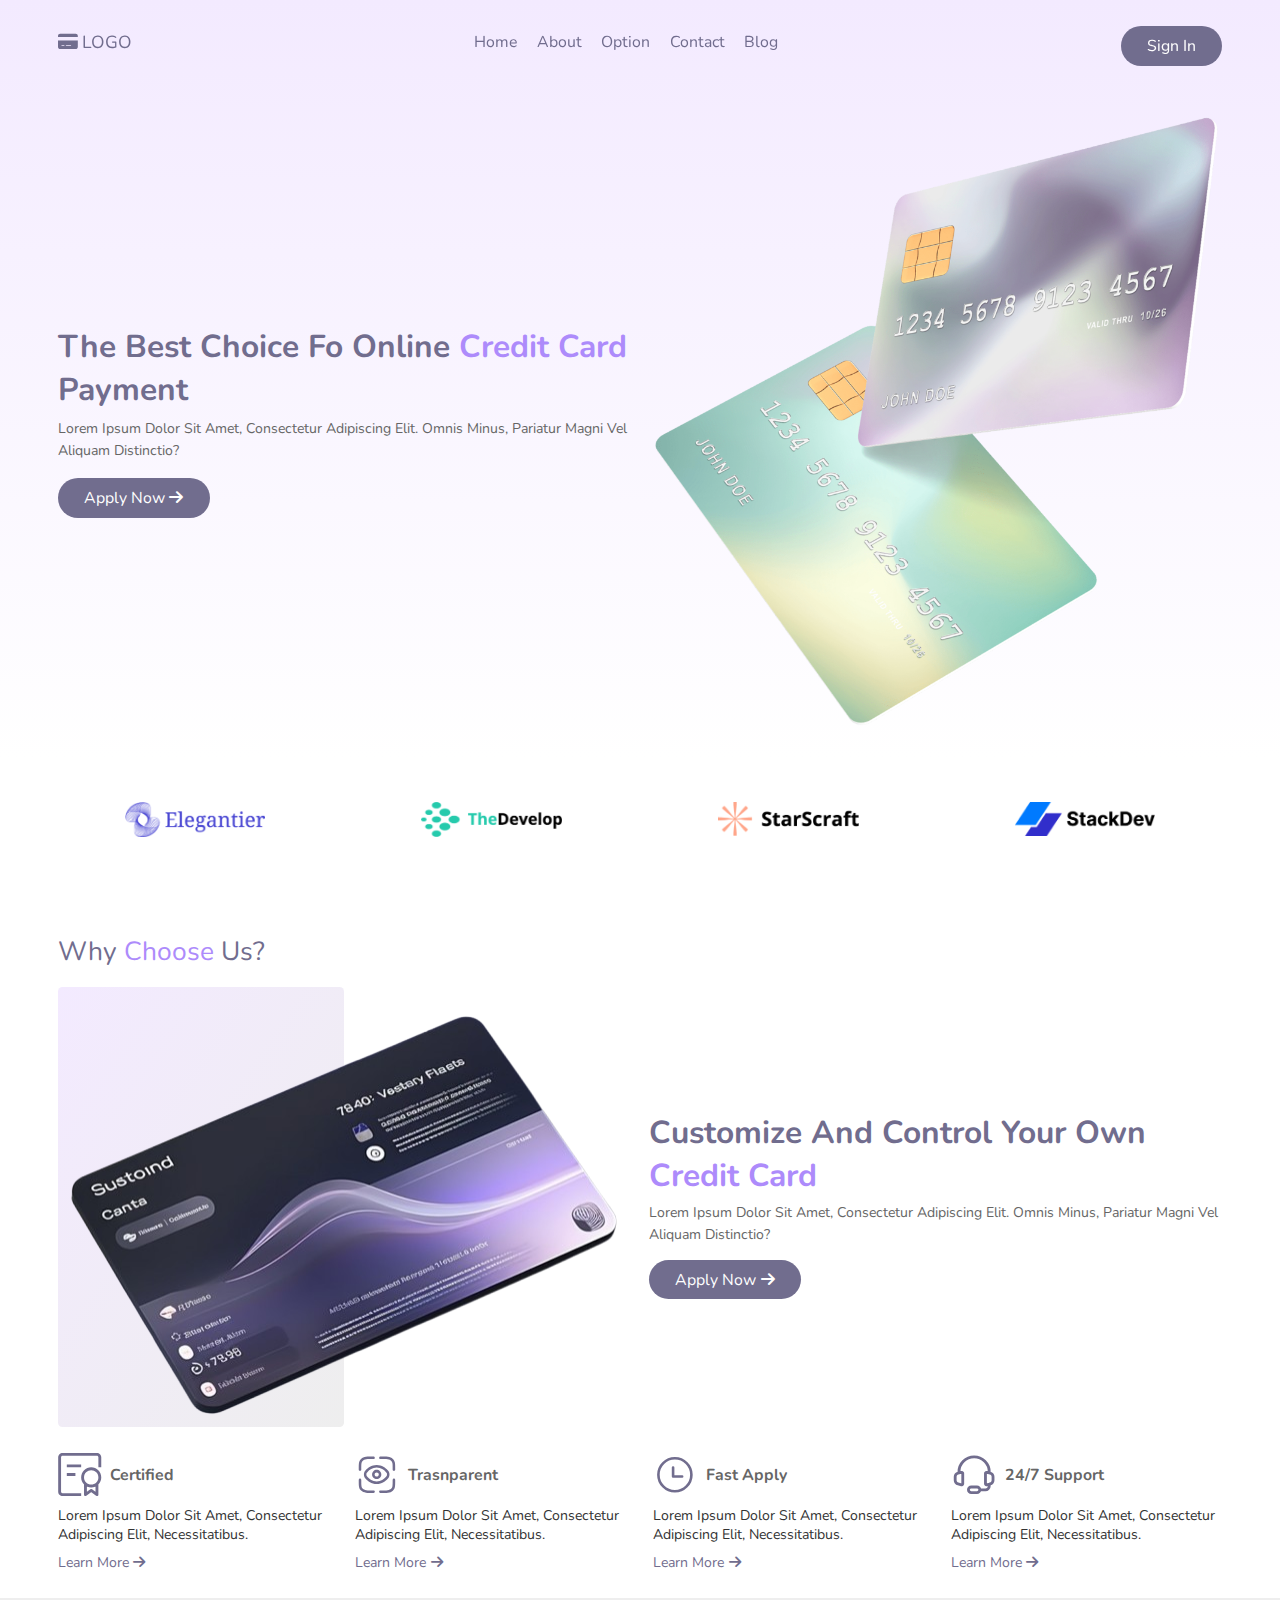
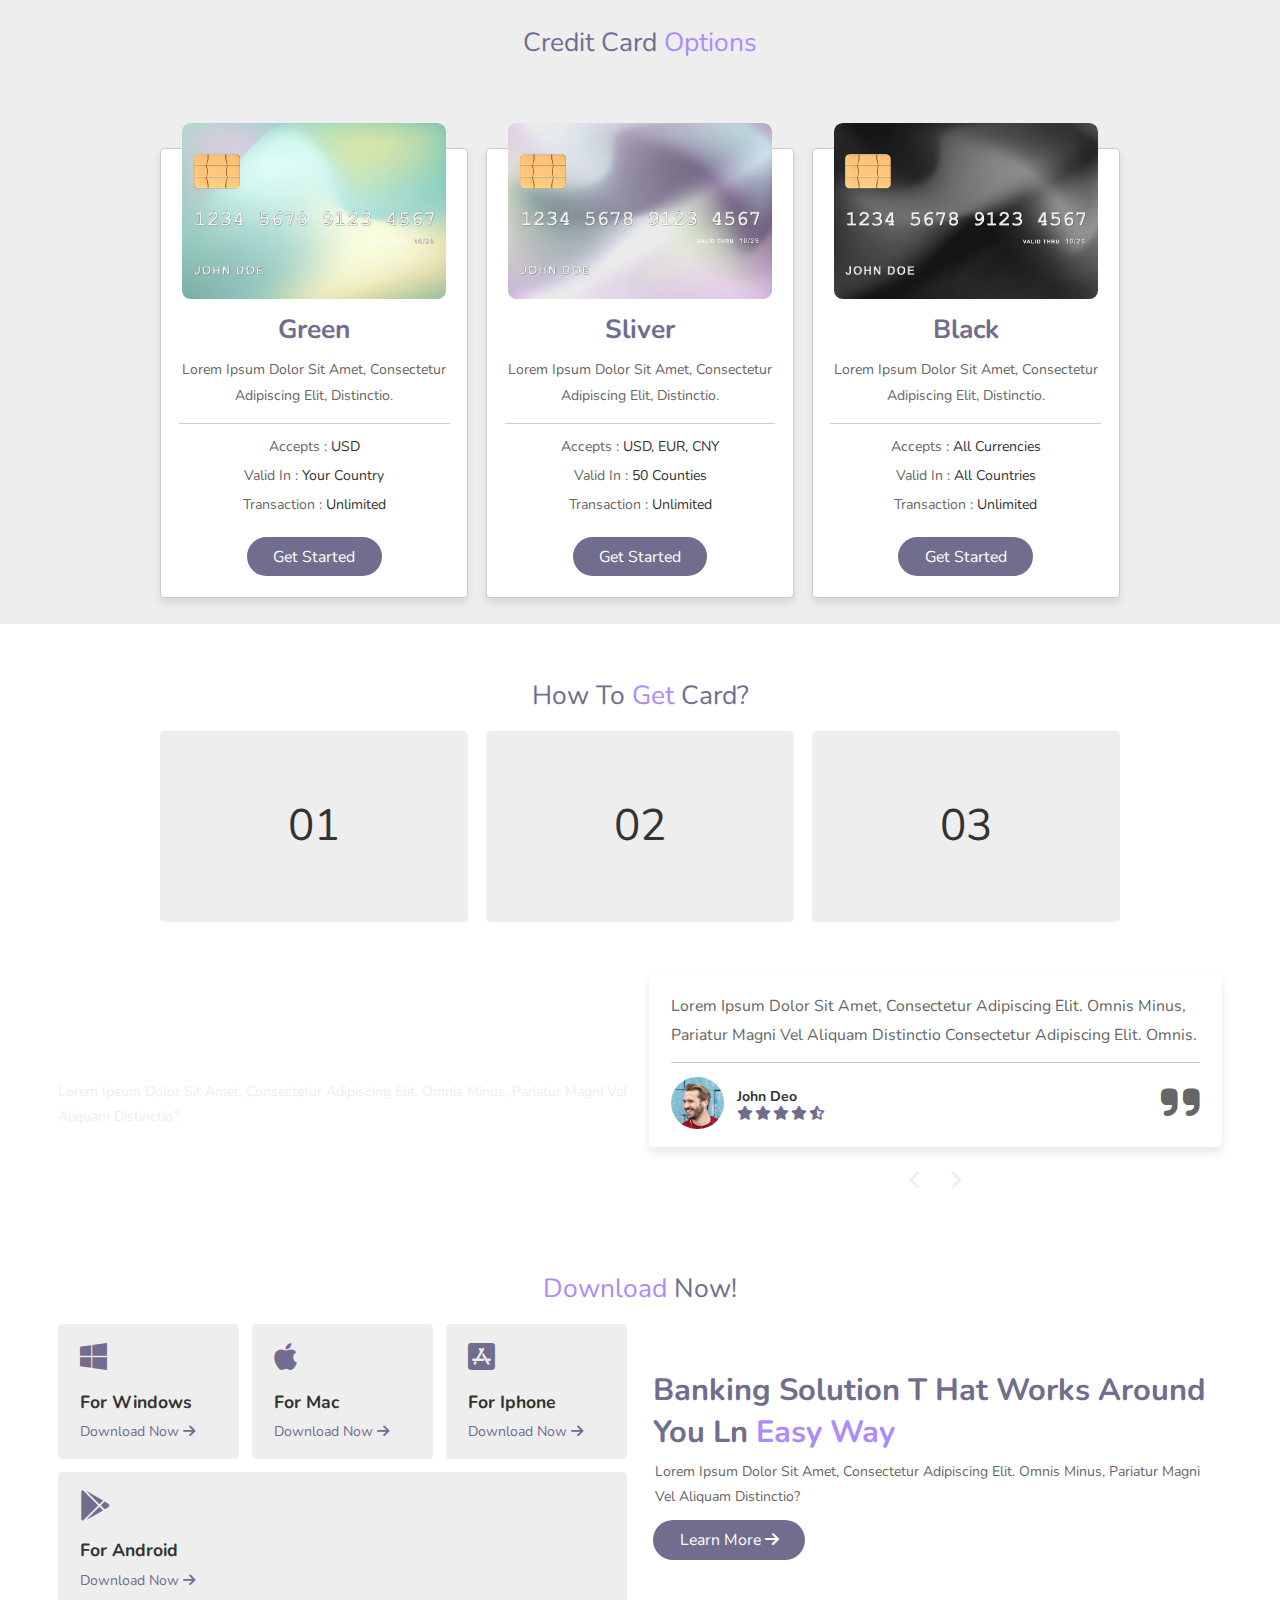
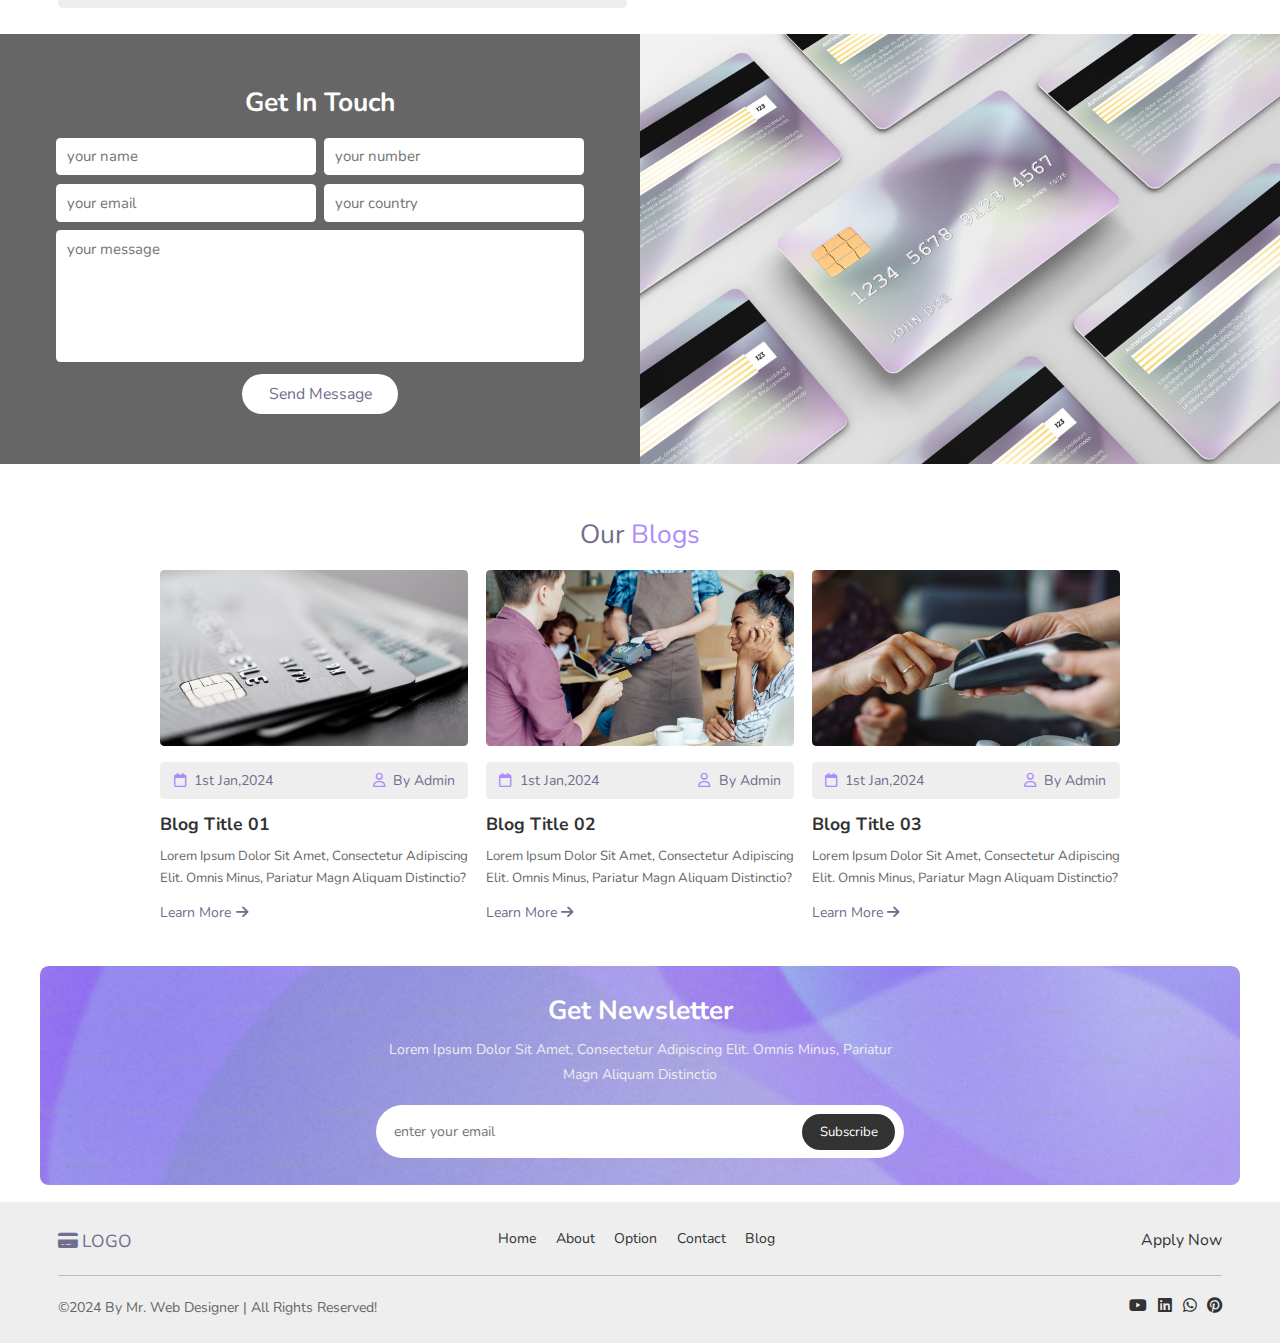
<file: index.html>
<!DOCTYPE html>
<html lang="ko">
<head>
    <meta charset="UTF-8">
    <meta name="viewport" content="width=device-width, initial-scale=1.0">
    <title>card website</title>
    <!-- style link -->
        <link rel="stylesheet" href="/css/style.css">
</head>
<body>
    <!-- header section -->
     <header class="header">
        <section class="flex">
            <a href="#" class="logo"><i class="fa-solid fa-credit-card"></i>LOGO</a>
            <nav class="navbar">
                <a href="#home">Home</a>
                <a href="#about">About</a>
                <a href="#option">Option</a>
                <a href="#contact">Contact</a>
                <a href="#blog">Blog</a>
            </nav>
            <a href="/signin" class="btn">Sign in</a>
            <!-- 1000이하 일때 메뉴 작업  -->
            <div id="menu-btn" class="fa-solid fa-bars"></div>
        </section>
     </header>
    <!-- //header section -->
<!-- home section -->
 <div class="home" id="home">
    <section class="flex">
        <div class="content">
            <h3>The Best Choice Fo Online
                <span>Credit Card</span> Payment</h3>
            <p>Lorem ipsum dolor sit amet, consectetur adipiscing elit. Omnis Minus,
                Pariatur Magni Vel Aliquam Distinctio?</p>
                <a href="#" class="btn">Apply Now<i class="fas fa-arrow-right"></i></a>
        </div>
        <div class="image">
            <img src="images/home-img.png" alt="">
        </div>
    </section>
 </div>
<!-- //home section -->
<!-- partners section -->
 <section class="partners">
    <div class="box-container">
        <img src="images/partner-1.png" alt="" class="box">
        <img src="images/partner-2.png" alt="" class="box">
        <img src="images/partner-3.png" alt="" class="box">
        <img src="images/partner-4.png" alt="" class="box">
    </div>
 </section>
<!-- //partners section -->
<!-- about section -->
 <section class="about" id="about">
    <div class="heading">why <span>choose</span> us?</div>
    <div class="row">
        <div class="images">
            <img src="images/about-img2.png" alt="">
        </div>
        <div class="content">
            <h3>Customize And Control Your
                Own <span>Credit Card</span></h3>
                <p>Lorem ipsum dolor sit amet, consectetur adipiscing elit. Omnis Minus,
                    Pariatur Magni Vel Aliquam Distinctio?</p>
                    <a href="#" class="btn">Apply Now<i class="fas fa-arrow-right"></i></a>
        </div>
    </div>
    <div class="box-container">
            <div class="box">
                <div class="info">
                    <img src="images/info-1.svg" alt="">
                    <h3>Certified</h3>
                </div>
                <p>Lorem ipsum dolor sit amet,
                    consectetur adipiscing elit, 
                    Necessitatibus.</p>
                    <a href="#" class="btn-2">Learn More<i class="fas fa-arrow-right"></i></a>
            </div>
            <div class="box">
                <div class="info">
                    <img src="images/info-2.svg" alt="">
                    <h3>Trasnparent</h3>
                </div>
                <p>Lorem ipsum dolor sit amet,
                    consectetur adipiscing elit,
                    Necessitatibus.</p>
                    <a href="#" class="btn-2">Learn More<i class="fas fa-arrow-right"></i></a>
            </div>
            <div class="box">
                <div class="info">
                    <img src="images/info-3.svg" alt="">
                    <h3>Fast Apply</h3>
                </div>
                <p>Lorem ipsum dolor sit amet,
                    consectetur adipiscing elit, 
                    Necessitatibus.</p>
                    <a href="#" class="btn-2">Learn More<i class="fas fa-arrow-right"></i></a>
            </div>
            <div class="box">
                <div class="info">
                    <img src="images/info-4.svg" alt="">
                    <h3>24/7 Support</h3>
                </div>
                <p>Lorem ipsum dolor sit amet,
                    consectetur adipiscing elit, 
                    Necessitatibus.</p>
                    <a href="#" class="btn-2">Learn More<i class="fas fa-arrow-right"></i></a>
            </div>
    </div>
 </section>
<!-- //about section -->
 <!-- option section -->
  <div class="option" id="option">
    <div class="heading">Credit Card <span>Options</span></div>
    <section class="box-container">

        <div class="box">
            <img src="images/card-1.jpg" alt="">
            <h3>Green</h3>
            <p>Lorem ipsum dolor sit amet, consectetur
                adipiscing elit, Distinctio.</p>
            <div class="info">
               <p>Accepts : <span>USD</span></p>
                <p>Valid In : <span>Your Country</span></p>
                <p>Transaction : <span>Unlimited</span></p>
            </div>
            <a href="#" class="btn">get Started</a>
        </div>

        <div class="box">
            <img src="images/card-2.jpg" alt="">
            <h3>Sliver</h3>
            <p>Lorem ipsum dolor sit amet, consectetur
                adipiscing elit, Distinctio.</p>
            <div class="info">
               <p>Accepts : <span>USD, EUR, CNY</span></p>
                <p>Valid In : <span>50 Counties</span></p>
                <p>Transaction : <span>Unlimited</span></p>
            </div>
            <a href="#" class="btn">get Started</a>
        </div>

        <div class="box">
            <img src="images/card-3.jpg" alt="">
            <h3>Black</h3>
            <p>Lorem ipsum dolor sit amet, consectetur
                adipiscing elit, Distinctio.</p>
            <div class="info">
               <p>Accepts : <span>All Currencies</span></p>
                <p>Valid In : <span>All Countries</span></p>
                <p>Transaction : <span>Unlimited</span></p>
            </div>
            <a href="#" class="btn">get Started</a>
        </div>
        
    </section>
  </div>
 <!-- //option section -->
  <!-- steps section -->
   <section class="steps">
        <div class="heading">How To <span>Get</span> Card?</div>
        <div class="box-container">
            <div class="box">
                <img src="images/step-1.svg" alt="">
                <h3>download the app</h3>
                <p>Lorem ipsum dolor sit amet, consectetur
                    adipiscing elit. Omnis Minus, Pariatur Magn
                    Aliquam Distinctio </p>
            </div>
            <div class="box">
                <img src="images/step-2.svg" alt="">
                <h3>submit the form</h3>
                <p>Lorem ipsum dolor sit amet, consectetur
                    adipiscing elit. Omnis Minus, Pariatur Magn
                    Aliquam Distinctio </p>
            </div>
            <div class="box">
                <img src="images/step-3.svg" alt="">
                <h3>wait till approved</h3>
                <p>Lorem ipsum dolor sit amet, consectetur
                    adipiscing elit. Omnis Minus, Pariatur Magn
                    Aliquam Distinctio </p>
            </div>
        </div>
   </section>
  <!-- //steps section -->
   <!-- reviews section -->
    <div class="reviews">
        <section class="row">
            <div class="content">
                <h3>What Users Says About Our Services</h3>
                <p>Lorem ipsum dolor sit amet, consectetur adipiscing elit. Omnis Minus,
                    Pariatur Magni Vel Aliquam Distinctio?</p>
            </div>
            <div class="slider-container">
                <div class="slider">
                    <div class="slide active">
                        <p>Lorem ipsum dolor sit amet, consectetur adipiscing elit. Omnis
                            Minus,  Pariatur Magni Vel Aliquam Distinctio
                            consectetur adipiscing elit. Omnis.</p>
                        <div class="user">
                            <img src="images/pic-1.png" alt="">
                            <div class="info">
                                <h3>John deo</h3>
                                <div class="stars">
                                    <i class="fas fa-star"></i>
                                    <i class="fas fa-star"></i>
                                    <i class="fas fa-star"></i>
                                    <i class="fas fa-star"></i>
                                    <i class="fas fa-star-half-stroke"></i>
                                </div>
                            </div>
                            <i class="fas fa-quote-right"></i>
                        </div>
                    </div>
                    <div class="slide">
                        <p>Lorem ipsum dolor sit amet, consectetur adipiscing elit. Omnis
                            Minus,  Pariatur Magni Vel Aliquam Distinctio
                            consectetur adipiscing elit. Omnis.</p>
                        <div class="user">
                            <img src="images/pic-2.png" alt="">
                            <div class="info">
                                <h3>John deo</h3>
                                <div class="stars">
                                    <i class="fas fa-star"></i>
                                    <i class="fas fa-star"></i>
                                    <i class="fas fa-star"></i>
                                    <i class="fas fa-star"></i>
                                    <i class="fas fa-star-half-stroke"></i>
                                </div>
                            </div>
                            <i class="fas fa-quote-right"></i>
                        </div>
                    </div>
                    <div class="slide">
                        <p>Lorem ipsum dolor sit amet, consectetur adipiscing elit. Omnis
                            Minus,  Pariatur Magni Vel Aliquam Distinctio
                            consectetur adipiscing elit. Omnis.</p>
                        <div class="user">
                            <img src="images/pic-3.png" alt="">
                            <div class="info">
                                <h3>John deo</h3>
                                <div class="stars">
                                    <i class="fas fa-star"></i>
                                    <i class="fas fa-star"></i>
                                    <i class="fas fa-star"></i>
                                    <i class="far fa-star"></i>
                                    <i class="far fa-star"></i>
                                </div>
                            </div>
                            <i class="fas fa-quote-right"></i>
                        </div>
                    </div>
                    <div class="slide">
                        <p>Lorem ipsum dolor sit amet, consectetur adipiscing elit. Omnis
                            Minus,  Pariatur Magni Vel Aliquam Distinctio
                            consectetur adipiscing elit. Omnis.</p>
                        <div class="user">
                            <img src="images/pic-4.png" alt="">
                            <div class="info">
                                <h3>John deo</h3>
                                <div class="stars">
                                    <i class="fas fa-star"></i>
                                    <i class="fas fa-star"></i>
                                    <i class="fas fa-star"></i>
                                    <i class="fas fa-star"></i>
                                    <i class="far fa-star"></i>
                                </div>
                            </div>
                            <i class="fas fa-quote-right"></i>
                        </div>
                    </div>
                </div>
                <div class="controls">
                    <div id="prev" onclick="prev()" class="fas fa-angle-left"></div>
                    <div id="next" onclick="next()" class="fas fa-angle-right"></div>
                </div>
            </div>
        </section>
    </div>
   <!-- //reviews section -->
    <!-- download section -->
        <section class="download">
            <div class="heading"><span>download</span> now!</div>
            <div class="row">
                <div class="box-container">
                    <div class="box">
                        <i class="fab fa-windows icon"></i>
                        <h3>for windows</h3>
                        <a href="#" class="btn-2">Download Now<i class="fas fa-arrow-right"></i></a>
                    </div>
                    <div class="box">
                        <i class="fab fa-apple icon"></i>
                        <h3>for mac</h3>
                        <a href="#" class="btn-2">Download Now<i class="fas fa-arrow-right"></i></a>
                    </div>
                    <div class="box">
                        <i class="fab fa-app-store-ios icon"></i>
                        <h3>for iphone</h3>
                        <a href="#" class="btn-2">Download Now<i class="fas fa-arrow-right"></i></a>
                    </div>
                    <div class="box">
                        <i class="fab fa-google-play icon"></i>
                        <h3>for android</h3>
                        <a href="#" class="btn-2">Download Now<i class="fas fa-arrow-right"></i></a>
                    </div>
                </div>
                <div class="content">
                    <h3>Banking Solution T  hat Works Around You ln <span>Easy Way</span></h3>
                    <p>Lorem ipsum dolor sit amet, consectetur adipiscing elit.
                        Omnis Minus, Pariatur Magni Vel Aliquam Distinctio?</p>
                        <a href="#" class="btn">Learn More<i class="fas fa-arrow-right"></i></a>
                </div>
            </div>
        </section>
    <!-- //download section -->
     <!-- contact section -->
      <div class="contact" id="contact">
        <div class="row">
            <form action="" class="form">
                <div class="box">
                    <h3>Get in touch</h3>
                    <div class="flex">
                        <input type="text" class="input" placeholder="your name">
                        <input type="text" class="input" placeholder="your number">
                        <input type="text" class="input" placeholder="your email">
                        <input type="text" class="input" placeholder="your country">
                    </div>
                    <textarea name="" id="" placeholder="your message"></textarea>
                    <input type="submit" value="send message" class="btn">
                </div>
            </form>
            <div class="image">
                <img src="images/contact-img.jpg" alt="">
            </div>
        </div>
      </div>
     <!-- //contact section -->
      <!-- blog section -->
       <section class="blog" id="blog">
        <div class="heading">our <span>blogs</span></div>
        <div class="box-container">
            <div class="box">
                <img src="images/blog-1.png" alt="">
                <div class="info">
                    <a href="#"><i class="far fa-calendar"></i> <span>1st jan,2024</span></a>
                    <a href="#"><i class="far fa-user"></i> <span>by admin</span></a>
                </div>
                <h3>blog title 01</h3>
                <p>Lorem ipsum dolor sit amet, consectetur
                    adipiscing elit. Omnis Minus, Pariatur Magn
                    Aliquam Distinctio? </p>
                    <a href="#" class="btn-2">Learn More<i class="fas fa-arrow-right"></i></a>
            </div>
            <div class="box">
                <img src="images/blog-2.png" alt="">
                <div class="info">
                    <a href="#"><i class="far fa-calendar"></i> <span>1st jan,2024</span></a>
                    <a href="#"><i class="far fa-user"></i> <span>by admin</span></a>
                </div>
                <h3>blog title 02</h3>
                <p>Lorem ipsum dolor sit amet, consectetur
                    adipiscing elit. Omnis Minus, Pariatur Magn
                    Aliquam Distinctio? </p>
                    <a href="#" class="btn-2">Learn More<i class="fas fa-arrow-right"></i></a>
            </div>
            <div class="box">
                <img src="images/blog-3.png" alt="">
                <div class="info">
                    <a href="#"><i class="far fa-calendar"></i> <span>1st jan,2024</span></a>
                    <a href="#"><i class="far fa-user"></i> <span>by admin</span></a>
                </div>
                <h3>blog title 03</h3>
                <p>Lorem ipsum dolor sit amet, consectetur
                    adipiscing elit. Omnis Minus, Pariatur Magn
                    Aliquam Distinctio? </p>
                    <a href="#" class="btn-2">Learn More<i class="fas fa-arrow-right"></i></a>
            </div>

        </div>
       </section>
      <!-- //blog section -->
       <!-- newsletter section -->
        <div class="newsletter">
            <section>
                <form action="">
                    <h3>Get Newsletter</h3>
                    <p>Lorem ipsum dolor sit amet, consectetur adipiscing elit. Omnis Minus, Pariatur Magn Aliquam Distinctio</p>
                    <div class="flex">
                        <input type="text" placeholder="enter your email" maxlength="30">
                        <input type="submit" value="subscribe">
                    </div>
                </form>
            </section>
        </div>
       <!-- //newsletter section -->
        <!-- footer -->
         <footer class="footer">
            <section>
                <div class="flex">
                    <a href="#" class="logo"><i class="fa-solid fa-credit-card"></i>LOGO</a>
                    <nav class="link">
                        <a href="#home">Home</a>
                        <a href="#about">About</a>
                        <a href="#option">Option</a>
                        <a href="#contact">Contact</a>
                        <a href="#blog">Blog</a>
                    </nav>
                    <a href="#" class="extra-link">apply now</a>
                </div>
                <div class="credit">
                    <p>&copy;2024 By Mr. Web Designer | All Rights Reserved!</p>
                    <div class="share">
                        <a href="#" class="fab fa-youtube"></a>
                        <a href="#" class="fab fab fa-linkedin"></a>
                        <a href="#" class="fab fab fa-whatsapp"></a>
                        <a href="#" class="fab fab fa-pinterest"></a>
                    </div>
                </div>
            </section>
         </footer>
        <!-- //footer -->
    <!-- script link -->
<script src="js/script.js"></script>
</body>
</html>
</file>
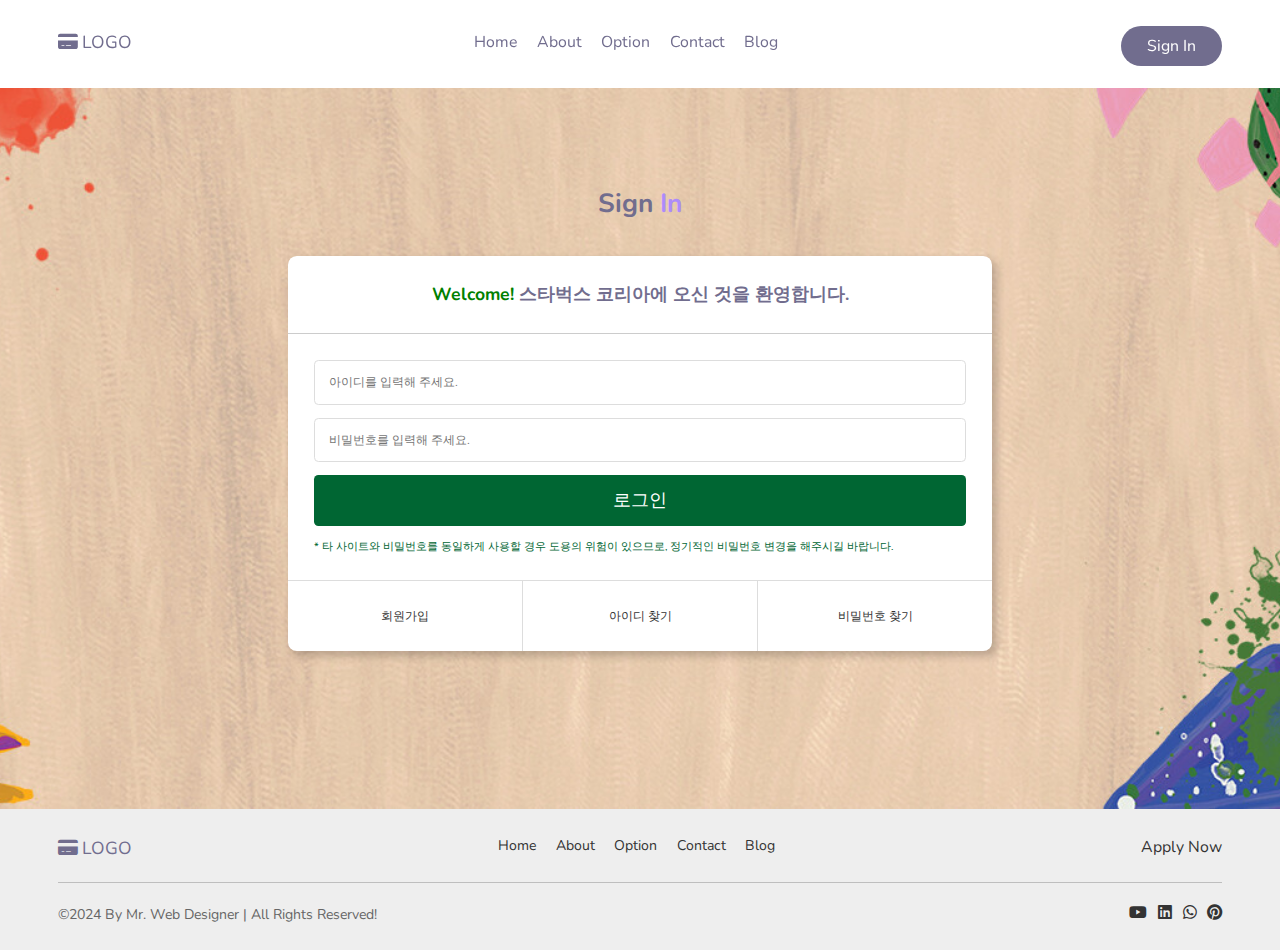
<file: signin/index.html>
<!DOCTYPE html>
<html lang="ko">
<head>
    <meta charset="UTF-8">
    <meta name="viewport" content="width=device-width, initial-scale=1.0">
    <title>card website</title>
    <!-- style link -->
        <link rel="stylesheet" href="../css/style.css">
        <link rel="stylesheet" href="../css/signin.css">
</head>

<body>
    <!-- header section -->
    <header class="header">
        <section class="flex">
            <a href="/" class="logo"><i class="fa-solid fa-credit-card"></i>LOGO</a>
            <nav class="navbar">
                <a href="/#home">Home</a>
                <a href="/#about">About</a>
                <a href="/#option">Option</a>
                <a href="/#contact">Contact</a>
                <a href="/#blog">Blog</a>
            </nav>
            <a href="/signin" class="btn">Sign in</a>
            <!-- 1000이하 일때 메뉴 작업  -->
            <div id="menu-btn" class="fa-solid fa-bars"></div>
        </section>
     </header>
    <!-- //header section -->

<!-- login -->
 <div class="signin">
     <section>
        <div class="heading">sign <span>in</span></div>
        <div class="signin_card">
            <h2><span>Welcome!</span> 스타벅스 코리아에 오신 것을 환영합니다.</h2>
            <form action="">
                <input type="text" placeholder="아이디를 입력해 주세요.">
                <input type="text" placeholder="비밀번호를 입력해 주세요.">
                <input type="submit" value="로그인">
                <p>* 타 사이트와 비밀번호를 동일하게 사용할 경우 도용의 위험이 있으므로, 정기적인 비밀번호 변경을 해주시길 바랍니다.</p>
            </form>
            <div class="action">
                <a href="#">회원가입</a>
                <a href="#">아이디 찾기</a>
                <a href="#">비밀번호 찾기</a>
            </div>
        </div>
    </section>
</div>
<!-- //login -->

      <!-- footer -->
      <footer class="footer">
        <section>
            <div class="flex">
                <a href="#" class="logo"><i class="fa-solid fa-credit-card"></i>LOGO</a>
                <nav class="link">
                    <a href="#home">Home</a>
                    <a href="#about">About</a>
                    <a href="#option">Option</a>
                    <a href="#contact">Contact</a>
                    <a href="#blog">Blog</a>
                </nav>
                <a href="#" class="extra-link">apply now</a>
            </div>
            <div class="credit">
                <p>&copy;2024 By Mr. Web Designer | All Rights Reserved!</p>
                <div class="share">
                    <a href="#" class="fab fa-youtube"></a>
                    <a href="#" class="fab fab fa-linkedin"></a>
                    <a href="#" class="fab fab fa-whatsapp"></a>
                    <a href="#" class="fab fab fa-pinterest"></a>
                </div>
            </div>
        </section>
     </footer>
    <!-- //footer -->
</body>
</html>
</file>
<file: css/signin.css>
@charset "utf-8";
@import url("style.css");

.signin {
    margin-top: 10rem;
    padding: 5rem 0 15rem;
    background: url(../images/2024_bg.jpg) no-repeat;
    background-position: center;
    background-size: cover;
}
.signin .heading {
    font-size: 3rem;
    font-weight: 700;
    margin-bottom: 4rem;
}
.signin .signin_card {
    max-width: 80rem;
    background-color: #fff;
    border-radius: 1rem;
    box-shadow: .5rem .5rem 1rem rgba(0,0,0,.2);
    color: var(--main-color);
    margin: 0 auto;
}
.signin .signin_card h2 {
    font-size: 2rem;
    text-align: center;
    padding: 3rem;
    border-bottom: 1px solid #ccc;
}
.signin .signin_card h2 span {
    color: green;
}
.signin_card form {
    padding: 3rem;
}
.signin_card form input {
    width: 100%;
    margin-bottom: 1.5rem;
    border: 1px solid #ddd;
    border-radius: .5rem;
    padding: 1.5rem;
    box-sizing: border-box;
    outline: none;
    font-size: 1.4rem;
}
.signin_card form [type="submit"] {
    background-color: #006633;
    border: none;
    color: #fff;
    font-size: 2rem;
    cursor: pointer;
}
.signin_card form p {
    font-size: 1.2rem;
    color: #006633;
}
.signin_card .action {
    display: flex; /* 아이템 수평 정렬 */
    border-top: 1px solid #ddd;
}
.signin_card .action a {
    flex-grow: 1; /* 아이템 증가너비 */
    flex-basis: 0; /* 아이템 기본너비 */
    text-align: center;
    padding: 3rem;
    color: #333;
    font-size: 1.4rem;
    border-right: 1px solid #ddd;
}
.signin_card .action a:last-child {
    border-right: 0;
}
.signin_card .action a:hover {
    text-decoration: underline;
}
</file>
<file: css/style.css>
/*  font awesome cdn link */
@import url('https://cdnjs.cloudflare.com/ajax/libs/font-awesome/6.6.0/css/all.min.css');

/* google fonts cdn link */
@import url('https://fonts.googleapis.com/css2?family=Nunito:ital,wght@0,200..1000;1,200..1000&display=swap');

:root {
    --main-color: #716D8E;
    --sub-color: #ad8bfb;
    --black: #333;
    --white: #fff;
    --light-bg: #eee;
    --gradient: #F3EAFF;
    --light-color: #666;
    --light-white: rgba(255,255,255,.3);
    --box-shadow: 0 .5rem 1rem rgba(0,0,0,.1);
    --border: .1rem solid rgba(0,0,0,.2)
}

* {
    font-family: "Nunito", sans-serif;
    box-sizing: border-box;
    margin: 0;
    padding: 0;
    text-decoration: none;
    border: none;
    outline: none;
    text-transform: capitalize;
    transition: .2s linear;
}

html {
    font-size: 65%;
    scroll-behavior: smooth;
    overflow-x: hidden;
    scroll-padding-top: 8rem;
}
::-webkit-scrollbar {
    width: 1rem;
}
::-webkit-scrollbar-track{
    background-color: transparent;
}
::-webkit-scrollbar-thumb{
    background-color: var(--main-color);
}

section {
    margin: 0 auto;
    max-width: 1200px;
    padding: 3rem 2rem;
}
.btn {
    display: inline-block;
    margin-top: 1rem;
    cursor: pointer;
    padding: 1rem 3rem;
    font-size: 1.8rem;
    color: var(--white);
    background-color: var(--main-color);
    border-radius: 5rem;
    overflow: hidden;
    position: relative;
    z-index: 0;
}
.btn i {
    margin-left: .5rem;
}
.btn:hover i {
    margin-left: 1rem;
}
.btn::before {
    content: '';
    position: absolute;
    top: 0;
    right: 0;
    height: 100%;
    width: 0%;
    z-index: -1;
    background-color: var(--sub-color);
    border-radius: 5rem;
    transition: .2s linear;
}
.btn:hover::before {
    left: 0;
    width: 100%;
}
.btn-2 {
    display: inline-block;
    font-size: 1.6rem;
    color: var(--main-color);
    margin-top: 1rem;
}
.btn-2 i {
    margin-left: .5rem;
}
.btn-2:hover i{
    margin-left: 1rem;
}
.heading {
    margin-bottom: 2rem;
    text-align: center;
    font-size: 3rem;
    color: var(--main-color);
    padding-top: 3rem;
}
.heading span {
    color: var(--sub-color);
}

.header {
    position: fixed;
    top: 0;
    left: 0;
    right: 0;
    z-index: 1000;
}

.header .flex {
    display: flex;
    align-items: center;
    justify-content: space-between;
    padding: 2rem;
}

.header.active {
    background-color: var(--white);
    box-shadow: var(--box-shadow);
}
.header .flex .logo {
    font-size: 2rem;
    color: var(--main-color);
}
.header .flex .logo i {
    margin-right: .5rem;
    color: var(--main-color);
}
.header .flex .navbar a {
    margin: 0 1rem;
    font-size: 1.8rem;
    color: var(--main-color);
}
.header .flex .navbar a:hover {
    color: var(--sub-color);
}

#menu-btn {
    display: none;
    font-size: 2.5rem;
    color: var(--main-color);
}
.home {
    background: linear-gradient(180deg, var(--gradient),var(--white));
    padding-top: 10rem;
}
.home .flex {
    display: flex;
    flex-wrap: wrap-reverse;
    align-items: center;
    gap: 2rem;
}
.home .flex .image {
    flex: 1 1 40rem; 
}
.home .flex .image img {
    width: 100%;
    animation: float 3s ease-out infinite;
}
@keyframes float {
    0%, 100% {
        transform: translateY(0);
    }
    50% {
        transform: translateY(-2rem);
    }
}
.home .flex .content {
    flex: 1 1 40rem;
}
.home .flex .content h3 {
    font-size: 3.6rem;
    color: var(--main-color);
}
.home .flex .content span {
    color: var(--sub-color);
}
.home .flex .content p {
    line-height: 1.6;
    font-size: 1.6rem;
    padding: .8rem 0;
    color: var(--light-color);
}
.partners .box-container {
    padding: 2rem 0;
    display: grid;
    grid-template-columns: repeat(auto-fit, 16rem);
    gap: 2.5rem;
    align-items: center;
    justify-content: space-around;
}
.partners .box-container .box {
    width: 100%;
}
.about .heading {
    text-align: left;
}
.about .row {
    display: flex;
    flex-wrap: wrap;
    gap: 2rem;
    align-items: center;
}
.about .row .images {
    flex: 1 1 45rem;
    position: relative;
    z-index: 0;
}
.about .row .images::before {
    content: '';
    position: absolute;
    top: 0;
    left: 0;
    height: 100%;
    width: 50%;
    border-radius: .5rem;
    background: linear-gradient(125deg, var(--gradient), var(--light-bg));
    z-index: -1;
    transition: .2s linear;
}
.about .row .images:hover::before {
    transform: translateX(20%) rotate(90deg);
    width: 60%;
}
.about .row .images:hover img {
    transform: scale(.9);
}

.about .row .images img {
    width: 100%;
}
.about .row .content {
    flex: 1 1 45rem;
}
.about .row .content h3 {
    font-size: 3.6rem;
    color: var(--main-color);
}
.about .row .content span {
    color: var(--sub-color);
}
.about .row .content p {
    font-size: 1.6rem;
    line-height: 1.6;
    color: var(--light-color);
    padding: .5rem 0;
}
.about .box-container {
    display: flex;
    flex-wrap: wrap;
    gap: 3rem;
    margin-top: 3rem;

}
.about .box-container .box {
    flex: 1 1 20rem;
}
.about .box-container .box .info {
    display: flex;
    align-items: center;
    gap: 1rem;
    margin-bottom: 1rem;
}
.about .box-container .box .info img {
    height: 5rem;
    color: var(--main-color);
}
.about .box-container .box .info h3 {
    font-size: 1.8rem;
    color: var(--light-color);
}
.about .box-container .box p {
    font-size: 1.6rem;
    color: var(--black);
}
.option {
    background-color: var(--light-bg);
}
.option .box-container {
    display: grid;
    grid-template-columns: repeat(auto-fit, 35rem);
    align-items: flex-start;
    justify-content: center;
    gap: 2rem;
}
.option .box-container .box {
    border-radius: .5rem;
    background: var(--white);
    border: var(--border);
    box-shadow: var(--box-shadow);
    padding: 2rem;
    margin-top: 5rem;
    text-align: center;
}
.option .box-container .box img {
    height: 20rem;
    width: 30rem;
    border-radius: 1rem;
    transform: translateY(-5rem);
    object-fit: cover;
}
.option .box-container .box:hover img {
    transform: translateY(-7rem);
}
.option .box-container .box h3 {
    margin-top: -4rem;
    margin-bottom: 1rem;
    font-size: 3rem;
    color: var(--main-color);
}
.option .box-container .box p {
    font-size: 1.6rem;
    line-height: 1.8;
    color: var(--light-color);
    padding: .2rem 0;
}
.option .box-container .box .info {
    border-top: var(--border);
    margin-top: 1.5rem;
    padding: 1rem 0;
}
.option .box-container .box .info span {
    color: var(--black);
}
.steps .box-container {
    display: grid;
    grid-template-columns: repeat(auto-fit, 35rem);
    align-items: flex-start;
    justify-content: center;
    gap: 2rem;
}
.steps .box-container .box {
    padding: 2rem;
    position: relative;
    text-align: center;
}
.steps .box-container .box::before {
    content: '01';
    position: absolute;
    top: 0;
    left: 0;
    height: 100%;
    width: 100%;
    display: flex;
    align-items: center;
    justify-content: center;
    color: #333;
    background-color: var(--light-bg);
    border-radius: .5rem;
    transition: .3s ease-in-out;
    font-size: 5rem;
}
.steps .box-container .box:hover::before {
    top: 1rem;
    left: 1rem;
    height: 5rem;
    width: 6rem;
    font-size: 2.5rem;
}
.steps .box-container .box:nth-child(2)::before {
    content: '02';
}
.steps .box-container .box:nth-child(3)::before {
    content: '03';
}

.steps .box-container .box img{
    height: 6rem;
}
.steps .box-container .box h3{
    font-size: 2rem;
    color: var(--black);
    margin: .5rem 0;
}
.steps .box-container .box p{
    font-size: 1.5rem;
    line-height: 1.7;
    color: var(--light-color);
}
.reviews {
    background: url('../images/r-bg.png') no-repeat;
    background-size: cover;
    background-position: center;
    background-attachment: fixed;
}
.reviews .row {
    display: flex;
    flex-wrap: wrap;
    gap: 2rem;
    align-items: center;
}
.reviews .row .content {
    flex: 1 1 40rem;
}
.reviews .row .content h3 {
    font-size: 2.5rem;
    color: var(--white);
    margin-bottom: 1.5rem;
}
.reviews .row .content p {
    font-size: 1.6rem;
    color: var(--light-bg);
    line-height: 1.8;
}
.reviews .row .slider-container {
    flex: 1 1 40rem;
}
.reviews .row .slider-container .slide {
    padding: 2rem 2.5rem;
    background: var(--white);
    box-shadow: var(--box-shadow);
    border-radius: .5rem;
    user-select: none;
    display: none;
}
.reviews .row .slider-container .slide.active {
    display: inline-block;
    animation: slide .4s ease-out backwards;
}
@keyframes slide {
    0% {
        opacity: 0;
        scale: .5;
    }
}
.reviews .row .slider-container .slide p {
    line-height: 1.8;
    font-size: 1.8rem;
    color: var(--light-color);
    animation: slide .4s .2s ease-out backwards;
}
.reviews .row .slider-container .slide .user {
    display: flex;
    align-items: center;
    gap: 1.5rem;
    padding-top: 1.5rem;
    margin-top: 1.5rem;
    border-top: var(--border);
    animation: slide .4s .4s ease-out backwards;
}
.reviews .row .slider-container .slide .user img {
    height: 6rem;
    width: 6rem;
    border-radius: 50%;
    object-fit: cover;
}
.reviews .row .slider-container .slide .user .info h3 {
    font-size: 1.6rem;
    color: var(--black);
    margin-top: .2rem;
}
.reviews .row .slider-container .slide .stars i {
    color: var(--main-color);
    font-size: 1.6rem;
}
.reviews .row .slider-container .slide .fa-quote-right {
    font-size: 5rem;
    color: var(--light-color);
    margin-left: auto;
}
.reviews .row .slider-container .controls {
    color: var(--light-bg);
    text-align: center;
    margin-top: 2.5rem;
}
.reviews .row .slider-container .controls div {
    font-size: 2.5rem;
    margin:  0 1.5rem;
    cursor: pointer;
}
.reviews .row .slider-container .controls div:hover {
    color: var(--light-white);
}

.download .row {
    display: flex;
    align-items: center;
    flex-wrap: wrap;
    gap: 3rem;
}
.download .row .box-container {
    flex: 1 1 40rem;
    display: flex;
    align-items: center;
    flex-wrap: wrap;
    gap: 1.5rem;
}
.download .row .box-container .box {
    flex: 1 1 20rem;
    padding: 2rem 2.5rem;
    border-radius: .5rem;
    background-color: var(--light-bg);
}
.download .row .box-container .box .icon {
    font-size: 3.5rem;
    margin-bottom: 2rem;
    color: var(--main-color);
}
.download .row .box-container .box h3 {
    font-size: 2rem;
    color: var(--black);
}
.download .row .content {
    flex: 1 1 40rem;
}
.download .row .content h3 {
    font-size: 3.5rem;
    color: var(--main-color);
    margin-bottom: .5rem;
}
.download .row .content span {
    color: var(--sub-color);
}
.download .row .content p {
    line-height: 1.8;
    font-size: 1.6rem;
    color: var(--light-color);
    padding: .2rem;
}
.contact .row {
    display: flex;
    flex-wrap: wrap-reverse;
}
.contact .row .image {
    flex: 1 1 40rem;
}
.contact .row .image img {
    height: 100%;
    width: 100%;
    object-fit: cover;
}
.contact .row .form {
    flex: 1 1 40rem;
    background-color: var(--light-color);
    display: flex;
    align-items: center;
    justify-content: center;
    padding: 5rem 2rem;
}
.contact .row .form .box {
    max-width: 60rem;
    text-align: center;
}
.contact .row .form h3 {
    font-size: 3rem;
    margin-bottom: 2rem;
    color: var(--white);
}
.contact .row .form .flex {
    display: flex;
    flex-wrap: wrap;
    gap: 1rem;
}
.contact .row .form .flex .input {
    flex: 1 1 25rem;
}
.contact .row .form .input,
.contact .row .form textarea {
    padding: 1rem 1.2rem;
    text-transform: none;
    border-radius: .5rem;
    font-size: 1.7rem;
    color: var(--light-color);
}
.contact .row .form textarea {
    margin-top: 1rem;
    width: 100%;
    resize: none;
    height: 15rem;
}
.contact .row .form .btn {
    background-color: var(--white);
    color: var(--main-color);
}
.contact .row .form .btn:hover {
    background-color: var(--main-color);
    color: var(--white);
}

.blog .box-container {
    display: grid;
    grid-template-columns: repeat(auto-fit, 35rem);
    align-items: flex-start;
    justify-content: center;
    gap: 2rem;
}
.blog .box-container .box img {
    border-radius: .5rem;
    height: 20rem;
    width: 100%;
    object-fit: cover;
}
.blog .box-container .box .info {
    margin: 1.5rem 0;
    display: flex;
    align-items: center;
    justify-content: space-between;
    background-color: var(--light-bg);
    padding: 1rem 1.5rem;
    border-radius: .5rem;
}
.blog .box-container .box .info a {
    font-size: 1.6rem;
}
.blog .box-container .box .info i {
    margin-right: .5rem;
    color: var(--sub-color);
}
.blog .box-container .box .info a span {
    color: var(--main-color);
}
.blog .box-container .box .info a:hover span {
    text-decoration: underline;
}
.blog .box-container .box h3 {
    font-size: 2rem;
    color: var(--black);
    margin: .5rem 0;
}
.blog .box-container .box p {
    font-size: 1.5rem;
    line-height: 1.7;
    color: var(--light-color);
    padding: .5rem 0;
}
.newsletter {
    padding: 2rem;
}
.newsletter section {
    background: url('../images/newsletter-bg.png') no-repeat;
    background-size: cover;
    background-position: center;
    border-radius: 1rem;
}
.newsletter form {
    max-width: 60rem;
    margin: 0 auto;
    text-align: center;
}
.newsletter form h3 {
    font-size: 3rem;
    color: var(--white);
}
.newsletter form p {
    line-height: 1.8;
    font-size: 1.6rem;
    color: var(--light-bg);
    padding: 1rem 0;
}
.newsletter form .flex {
    margin-top: 1rem;
    display: flex;
    border-radius: 5rem;
    background-color: var(--white);
    padding: 1rem;
}
.newsletter form .flex input[type="text"] {
    width: 100%;
    padding: 0 1rem;
    font-size: 1.6rem;
    color: var(--black);
    text-transform: none;
}
.newsletter form .flex input[type="submit"] {
    border-radius: 5rem;
    padding: 1rem 2rem;
    cursor: pointer;
    background-color: var(--black);
    color: var(--white);
    font-size: 1.5rem;
}
.newsletter form .flex input[type="submit"]:hover {
    background-color: var(--main-color);
}

.footer {
    background: var(--light-bg);
}
.footer .flex {
    display: flex;
    gap: 2rem;
    margin-bottom: 2.5rem;
    border-bottom: var(--border);
    padding-bottom: 2.5rem;
    justify-content: space-between;
}
.footer .flex .logo {
    font-size: 2rem;
    color: var(--main-color);
}
.footer .flex .logo i{
    margin-right: .5rem;
}
.footer .flex .link a{
    margin: 0 1rem;
    font-size: 1.6rem;
    color: var(--black);
}
.footer .flex .link a:hover {
    color: var(--sub-color);
}
.footer .flex .extra-link {
    font-size: 1.8rem;
    color: var(--black);
}
.footer .flex .extra-link:hover {
    color: var(--sub-color);
}
.footer .credit {
    display: flex;
    gap: 3rem;
    justify-content: space-between;
}
.footer .credit p {
    font-size: 1.6rem;
    color: var(--light-color);
}
.footer .credit .share a {
    font-size: 1.8rem;
    color: var(--black);
    margin-left: 1rem;
}
.footer .credit .share a:hover {
    color: var(--sub-color);
}

/* media queries */
@media (max-width: 1280px) {
    html {
        font-size: 55%;
        scroll-padding-top: 6.5rem;
    }
}
@media (max-width: 768px) {
    #menu-btn {
        display: inline-block;
    }
    #menu-btn.fa-xmark{
        transform: rotate(90deg);
    }
    .header .flex .btn {
        display: none;
    }
    .header .flex {
        position: relative;
    }
    .header .flex .navbar {
        position: absolute;
        top: 100%;
        left: 0;
        right: 0;
        background-color: var(--light-white);
        backdrop-filter: blur(1rem);
        padding: 1rem;
        border-top: var(--border);
        clip-path: polygon(0 0, 100% 0, 100% 0, 0 0);
    }
    .header .flex .navbar.active {
        clip-path: polygon(0 0, 100% 0, 100% 100%, 0 100%);
    }
    .header .flex .navbar a {
        display: block;
        font-size: 2rem;
        margin: 2rem;
    }
    .home .flex .content h3 {
        font-size: 2.5rem;
    }
    .about .row .content h3{
        font-size: 2.5rem;
    }
    .footer .flex {
        flex-flow: column;
        align-items: center;
    }
    .footer .flex .link a {
        display: block;
        margin: 2rem 0;
    }
    .footer .credit {
        flex-flow: column;
        text-align: center;
    }
}
@media (max-width: 480px) {
    html {
        font-size: 50%;
    }
}
</file>
